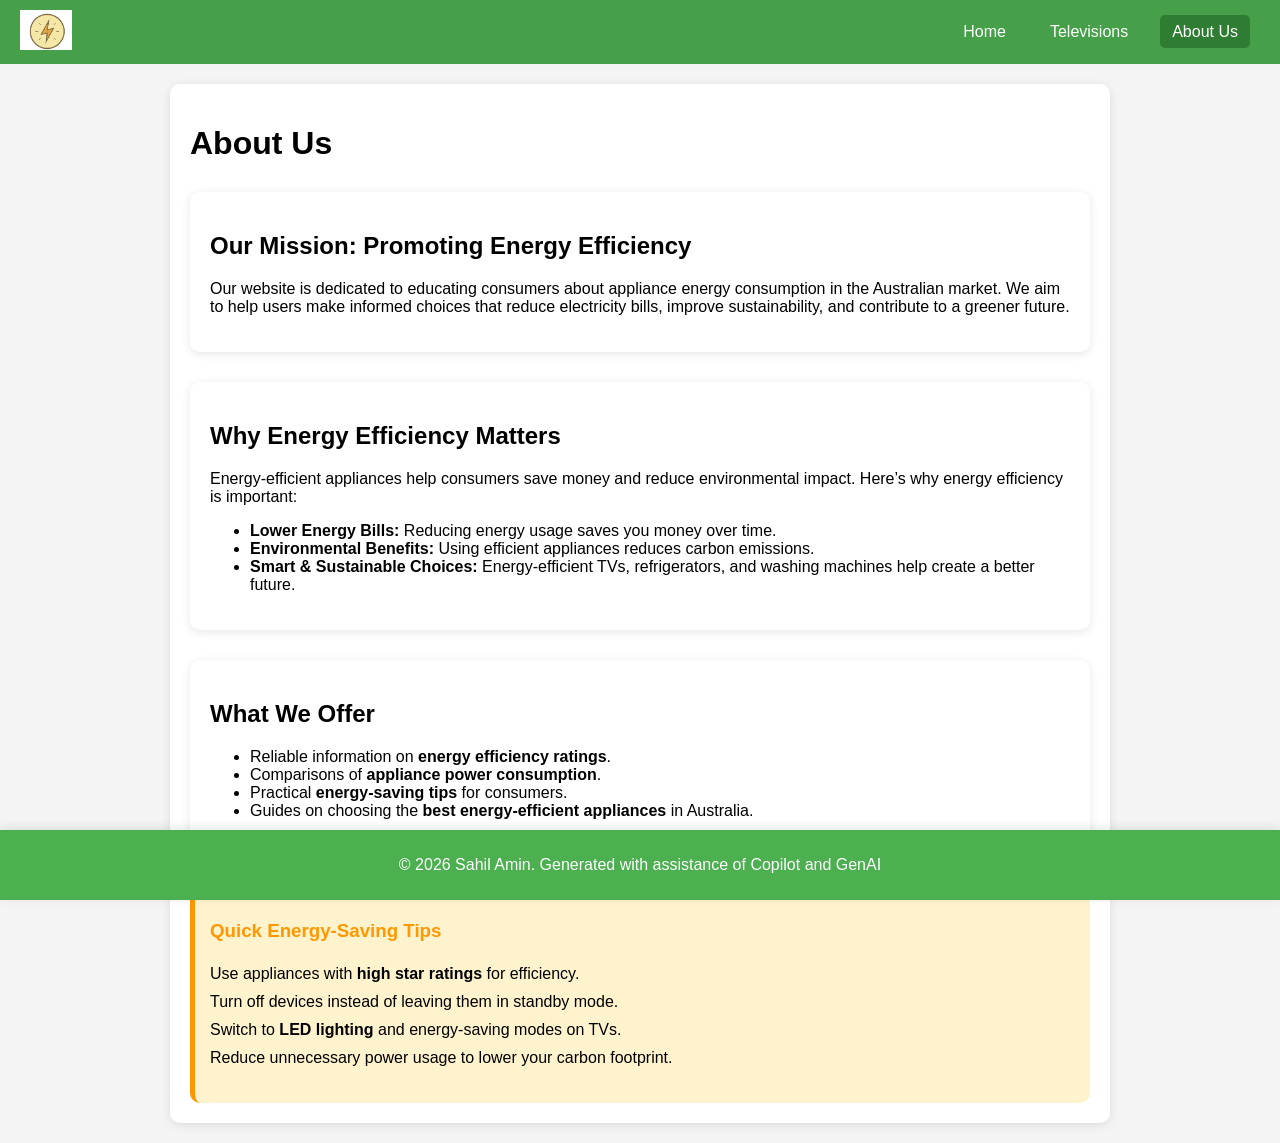
<file: about.html>
<!DOCTYPE html>
<html lang="en">
<head>
    <meta charset="UTF-8">
    <meta name="viewport" content="width=device-width, initial-scale=1.0">
    <title>About Us - Energy Consumption</title>
    <link rel="stylesheet" href="css/styles.css"> <!-- Link to the external CSS file -->
</head>
<body>

    <!-- Header Section -->
    <header>
        <nav>
            <!-- Logo linking to the Home page -->
            <a href="index.html">
                <img id="power-logo" src="images/PowerIcon.png" alt="Company Power Logo">
            </a>
            <!-- Navigation Menu -->
            <ul>
                <li><a href="index.html" class="nav-link" data-page="home">Home</a></li>
                <li><a href="televisions.html" class="nav-link" data-page="televisions">Televisions</a></li>
                <li><a href="about.html" class="nav-link active" data-page="about-us">About Us</a></li>
            </ul>
        </nav>
    </header>

    <!-- Main Content Section -->
    <main>
        <h1>About Us</h1>

        <!-- Section: Introduction to the Website's Purpose -->
        <section id="about-energy">
            <h2>Our Mission: Promoting Energy Efficiency</h2>
            <p>Our website is dedicated to educating consumers about appliance energy consumption in the Australian market. 
            We aim to help users make informed choices that reduce electricity bills, improve sustainability, and contribute to a greener future.</p>
        </section>

        <!-- Section: Importance of Energy Efficiency -->
        <section id="why-energy-matters">
            <h2>Why Energy Efficiency Matters</h2>
            <p>Energy-efficient appliances help consumers save money and reduce environmental impact. Here’s why energy efficiency is important:</p>
            <ul>
                <li> <strong>Lower Energy Bills:</strong> Reducing energy usage saves you money over time.</li>
                <li> <strong>Environmental Benefits:</strong> Using efficient appliances reduces carbon emissions.</li>
                <li> <strong>Smart & Sustainable Choices:</strong> Energy-efficient TVs, refrigerators, and washing machines help create a better future.</li>
            </ul>
        </section>

        <!-- Section: Services and Information Provided -->
        <section id="what-we-offer">
            <h2>What We Offer</h2>
            <ul>
                <li> Reliable information on <strong>energy efficiency ratings</strong>.</li>
                <li> Comparisons of <strong>appliance power consumption</strong>.</li>
                <li> Practical <strong>energy-saving tips</strong> for consumers.</li>
                <li> Guides on choosing the <strong>best energy-efficient appliances</strong> in Australia.</li>
            </ul>
        </section>

        <!-- Sidebar Section: Quick Energy-Saving Tips -->
        <aside id="energy-tips">
            <h3> Quick Energy-Saving Tips</h3>
            <ul>
                <li> Use appliances with <strong>high star ratings</strong> for efficiency.</li>
                <li> Turn off devices instead of leaving them in standby mode.</li>
                <li> Switch to <strong>LED lighting</strong> and energy-saving modes on TVs.</li>
                <li> Reduce unnecessary power usage to lower your carbon footprint.</li>
            </ul>
        </aside>
    </main>

    <!-- Footer Section -->
    <footer>
        <p>&copy; <span id="year"></span> Sahil Amin. Generated with assistance of Copilot and GenAI</p>
    </footer>

    <!-- JavaScript File for Page Interactivity -->
    <script src="js/scripts.js"></script>
    
    <script>
        // Automatically update the year in the footer
        document.getElementById("year").textContent = new Date().getFullYear();
    </script>
</body>
</html>
</file>
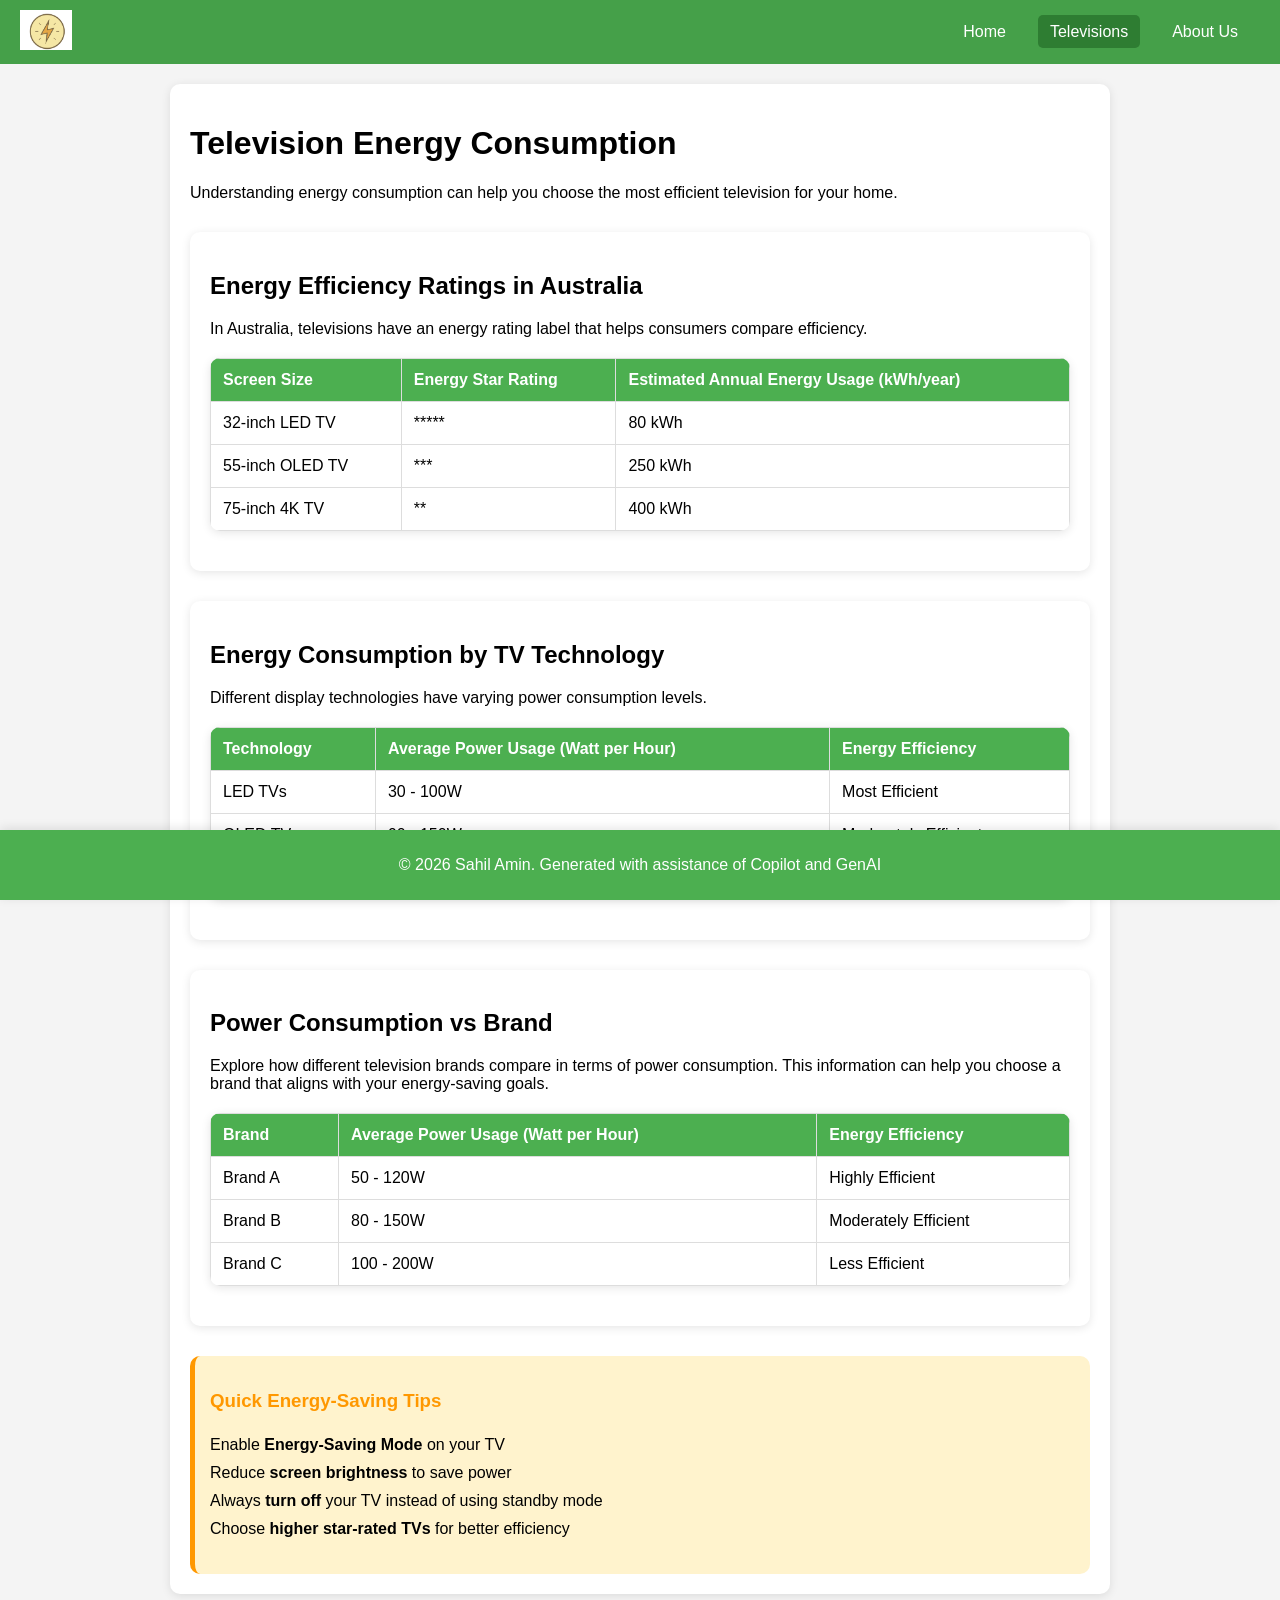
<file: televisions.html>
<!DOCTYPE html>
<html lang="en">
<head>
    <meta charset="UTF-8">
    <meta name="viewport" content="width=device-width, initial-scale=1.0">
    <title>Televisions - Energy Consumption</title>
    <link rel="stylesheet" href="css/styles.css"> <!-- Link to external CSS for styling -->
</head>
<body>

    <!-- Header Section -->
    <header>
        <nav>
            <!-- Logo linking to the Home page -->
            <a href="index.html">
                <img src="images/PowerIcon.png" alt="Power Logo" id="power-logo">
            </a>
            <!-- Navigation Menu -->
            <ul>
                <li><a href="index.html">Home</a></li>
                <li><a href="televisions.html" class="active">Televisions</a></li>
                <li><a href="about.html">About Us</a></li>
            </ul>
        </nav>
    </header>

    <!-- Main Content Section -->
    <main>
        <h1>Television Energy Consumption</h1>
        <p>Understanding energy consumption can help you choose the most efficient television for your home.</p>

        <!-- Section: Energy Efficiency Ratings for TVs -->
        <section id="energy-ratings">
            <h2>Energy Efficiency Ratings in Australia</h2>
            <p>In Australia, televisions have an energy rating label that helps consumers compare efficiency.</p>
            
            <!-- Table: TV Energy Ratings -->
            <table>
                <thead>
                    <tr>
                        <th>Screen Size</th>
                        <th>Energy Star Rating</th>
                        <th>Estimated Annual Energy Usage (kWh/year)</th>
                    </tr>
                </thead>
                <tbody>
                    <tr>
                        <td>32-inch LED TV</td>
                        <td>*****</td>
                        <td>80 kWh</td>
                    </tr>
                    <tr>
                        <td>55-inch OLED TV</td>
                        <td>***</td>
                        <td>250 kWh</td>
                    </tr>
                    <tr>
                        <td>75-inch 4K TV</td>
                        <td>**</td>
                        <td>400 kWh</td>
                    </tr>
                </tbody>
            </table>
        </section>

        <!-- Section: Comparison of TV Technologies -->
        <section id="comparison">
            <h2>Energy Consumption by TV Technology</h2>
            <p>Different display technologies have varying power consumption levels.</p>
            
            <!-- Table: TV Technology Energy Usage -->
            <table>
                <thead>
                    <tr>
                        <th>Technology</th>
                        <th>Average Power Usage (Watt per Hour)</th>
                        <th>Energy Efficiency</th>
                    </tr>
                </thead>
                <tbody>
                    <tr>
                        <td>LED TVs</td>
                        <td>30 - 100W</td>
                        <td> Most Efficient</td>
                    </tr>
                    <tr>
                        <td>OLED TVs</td>
                        <td>90 - 150W</td>
                        <td> Moderately Efficient</td>
                    </tr>
                    <tr>
                        <td>Plasma TVs</td>
                        <td>200 - 400W</td>
                        <td> Least Efficient</td>
                    </tr>
                </tbody>
            </table>
        </section>

        <!-- Section: Power Consumption vs Brand -->
        <section id="brand-comparison">
            <h2>Power Consumption vs Brand</h2>
            <p>Explore how different television brands compare in terms of power consumption. This information can help you choose a brand that aligns with your energy-saving goals.</p>
            <table>
                <thead>
                    <tr>
                        <th>Brand</th>
                        <th>Average Power Usage (Watt per Hour)</th>
                        <th>Energy Efficiency</th>
                    </tr>
                </thead>
                <tbody>
                    <tr>
                        <td>Brand A</td>
                        <td>50 - 120W</td>
                        <td>Highly Efficient</td>
                    </tr>
                    <tr>
                        <td>Brand B</td>
                        <td>80 - 150W</td>
                        <td>Moderately Efficient</td>
                    </tr>
                    <tr>
                        <td>Brand C</td>
                        <td>100 - 200W</td>
                        <td>Less Efficient</td>
                    </tr>
                </tbody>
            </table>
        </section>

        <!-- Sidebar Section: Quick Energy-Saving Tips -->
        <aside id="energy-tips">
            <h3> Quick Energy-Saving Tips</h3>
            <ul>
                <li> Enable <strong>Energy-Saving Mode</strong> on your TV</li>
                <li> Reduce <strong>screen brightness</strong> to save power</li>
                <li> Always <strong>turn off</strong> your TV instead of using standby mode</li>
                <li> Choose <strong>higher star-rated TVs</strong> for better efficiency</li>
            </ul>
        </aside>

     
    </main>

    <!-- Footer Section -->
    <footer>
        <p>&copy; <span id="year"></span> Sahil Amin. Generated with assistance of Copilot and GenAI</p>
    </footer>

    <!-- JavaScript File for Page Interactivity -->
    <script src="js/scripts.js"></script>
    
    <script>
        // Automatically update the year in the footer
        document.getElementById("year").textContent = new Date().getFullYear();
    </script>
</body>
</html>
</file>
<file: css/styles.css>
/* ======================= */
/* General Styles */
/* ======================= */

body {
    font-family: Arial, sans-serif; /* Sets the default font */
    margin: 0; /* Removes default margin */
    padding: 0; /* Removes default padding */
    background-color: #f4f4f4; /* Light gray background for readability */
}

/* ======================= */
/* Header & Navigation */
/* ======================= */

header {
    background-color: #45a049; /* Green header background */
    padding: 10px 0; /* Adds vertical padding */
}

nav {
    display: flex; /* Makes the navigation bar a flex container */
    align-items: center; /* Aligns items vertically */
    justify-content: space-between; /* Spreads elements evenly */
    padding: 0 20px; /* Adds horizontal padding */
}

nav a img {
    height: 40px; /* Sets logo height */
    cursor: pointer; /* Makes logo clickable */
}

nav ul {
    list-style: none; /* Removes default list styles */
    display: flex; /* Makes the list horizontal */
    margin: 0;
    padding: 0;
}

nav ul li {
    margin: 0 10px; /* Spaces out menu items */
}

nav ul li a {
    text-decoration: none; /* Removes underlines from links */
    color: white; /* Sets text color */
    padding: 8px 12px; /* Adds padding to clickable area */
    transition: background-color 0.3s, color 0.3s; /* Smooth hover effect */
    border-radius: 5px; /* Slightly rounds button edges */
}

nav ul li a:hover {
    background-color: #767a76; /* Darker green on hover */
}

nav ul li a.active {
    background-color: #2e7d32; /* Even darker green for the active page */
}

/* ======================= */
/* Main Content */
/* ======================= */

main {
    padding: 20px; /* Adds padding around main content */
    max-width: 900px; /* Limits content width for readability */
    margin: 20px auto; /* Centers the main content */
    background: white; /* White background for contrast */
    box-shadow: 0px 2px 10px rgba(0, 0, 0, 0.1); /* Adds soft shadow for depth */
    border-radius: 10px; /* Rounds the corners */
}

/* ======================= */
/* Tables Styling */
/* ======================= */

table {
    width: 100%; /* Ensures table takes full width */
    border-collapse: collapse; /* Removes space between borders */
    margin: 20px 0; /* Adds space above and below */
    font-size: 16px; /* Increases text readability */
    background: white; /* White background for clarity */
    border-radius: 10px; /* Rounds table edges */
    overflow: hidden; /* Ensures rounded corners apply properly */
    box-shadow: 0px 2px 10px rgba(0, 0, 0, 0.1); /* Adds shadow for depth */
}

th, td {
    border: 1px solid #ddd; /* Light gray borders */
    padding: 12px; /* Adds padding inside cells */
    text-align: left; /* Aligns text to the left */
}

th {
    background-color: #4CAF50; /* Green background for table headers */
    color: white; /* White text for contrast */
}

/* ======================= */
/* Section Styling */
/* ======================= */

section {
    margin: 30px 0; /* Adds spacing between sections */
    padding: 20px; /* Adds padding inside sections */
    background-color: #ffffff; /* White background */
    border-radius: 10px; /* Rounds corners */
    box-shadow: 0px 2px 10px rgba(0, 0, 0, 0.1); /* Soft shadow for depth */
}

/* ======================= */
/* Quick Tips Sidebar */
/* ======================= */

#energy-tips {
    background-color: #fff3cd; /* Light yellow background */
    padding: 15px; /* Adds padding inside */
    border-radius: 10px; /* Rounds corners */
    margin-top: 20px; /* Adds spacing above */
    border-left: 5px solid #ff9800; /* Adds an orange left border */
}

#energy-tips h3 {
    color: #ff9800; /* Orange text color */
}

#energy-tips ul {
    list-style: none; /* Removes bullet points */
    padding: 0; /* Removes default padding */
}

#energy-tips li {
    padding: 5px 0; /* Adds spacing between list items */
    font-size: 16px; /* Ensures readability */
}

/* ======================= */
/* Footer */
/* ======================= */

footer {
    background-color: #4CAF50; /* Matches header color */
    color: white; /* White text for contrast */
    text-align: center; /* Centers text */
    padding: 10px 0; /* Adds padding */
    width: 100%; /* Ensures full-width */
    position: fixed; /* Keeps footer at the bottom */
    bottom: 0; /* Sticks footer to bottom of the page */
    box-shadow: 0px -2px 10px rgba(0, 0, 0, 0.1); /* Adds shadow for depth */
}

/* ======================= */
/* Responsive Design for Mobile */
/* ======================= */

@media (max-width: 768px) {
    nav {
        flex-direction: column; /* Stacks navigation items vertically */
        text-align: center; /* Centers text */
    }

    nav ul {
        flex-direction: column; /* Stacks menu items vertically */
        padding: 10px 0; /* Adds spacing */
    }

    nav ul li {
        margin: 5px 0; /* Spaces out list items */
    }

    main {
        max-width: 100%; /* Allows main content to take full width */
        padding: 15px; /* Adjusts padding */
    }

    table {
        font-size: 14px; /* Reduces font size for smaller screens */
    }

    th, td {
        padding: 10px; /* Adjusts padding */
    }
}

figure img {
    max-width: 100%; /* Ensures the image does not exceed the container width */
    height: auto; /* Maintains the aspect ratio */
    display: block; /* Removes inline spacing below the image */
    margin: 0 auto; /* Centers the image */
}

figure {
    text-align: center; /* Centers the figure content */
    margin: 20px 0; /* Adds spacing above and below the figure */
}

#graph-section {
    text-align: center; /* Center the content in the section */
    margin: 20px auto; /* Add some spacing around the section */
}

#graph-section img {
    max-width: 100%; /* Make the image responsive */
    height: auto; /* Maintain aspect ratio */
    border: 2px solid #ccc; /* Add a light border around the image */
    border-radius: 8px; /* Slightly round the corners */
    box-shadow: 0 4px 8px rgba(0, 0, 0, 0.1); /* Add a subtle shadow */
}

#graph-section figcaption {
    text-align: center; /* Center the caption text */
    font-size: 14px; /* Set a smaller font size for the caption */
    color: #555; /* Use a subtle gray color */
    margin-top: 8px; /* Add spacing above the caption */
    font-style: italic; /* Make the caption text italic */
}

#size-vs-power {
    text-align: center; /* Center the content in the section */
    margin: 20px auto; /* Add some spacing around the section */
}

#size-vs-power img {
    max-width: 100%; /* Make the image responsive */
    height: auto; /* Maintain aspect ratio */
    border: 2px solid #ccc; /* Add a light border around the image */
    border-radius: 8px; /* Slightly round the corners */
    box-shadow: 0 4px 8px rgba(0, 0, 0, 0.1); /* Add a subtle shadow */
}

#size-vs-power figcaption {
    text-align: center; /* Center the caption text */
    font-size: 14px; /* Set a smaller font size for the caption */
    color: #555; /* Use a subtle gray color */
    margin-top: 8px; /* Add spacing above the caption */
    font-style: italic; /* Make the caption text italic */
}

#brand-comparison {
    margin: 30px 0; /* Adds spacing around the section */
    padding: 20px; /* Adds padding inside the section */
    background-color: #ffffff; /* White background for contrast */
    border-radius: 10px; /* Rounds the corners */
    box-shadow: 0px 2px 10px rgba(0, 0, 0, 0.1); /* Adds a subtle shadow */
}

#brand-comparison table {
    width: 100%; /* Ensures the table takes full width */
    border-collapse: collapse; /* Removes space between borders */
    margin: 20px 0; /* Adds spacing above and below the table */
    font-size: 16px; /* Improves readability */
    background: white; /* White background for clarity */
    border-radius: 10px; /* Rounds table edges */
    overflow: hidden; /* Ensures rounded corners apply properly */
    box-shadow: 0px 2px 10px rgba(0, 0, 0, 0.1); /* Adds shadow for depth */
}

#brand-comparison th, #brand-comparison td {
    border: 1px solid #ddd; /* Light gray borders */
    padding: 12px; /* Adds padding inside cells */
    text-align: left; /* Aligns text to the left */
}

#brand-comparison th {
    background-color: #4CAF50; /* Green background for table headers */
    color: white; /* White text for contrast */
}
</file>
